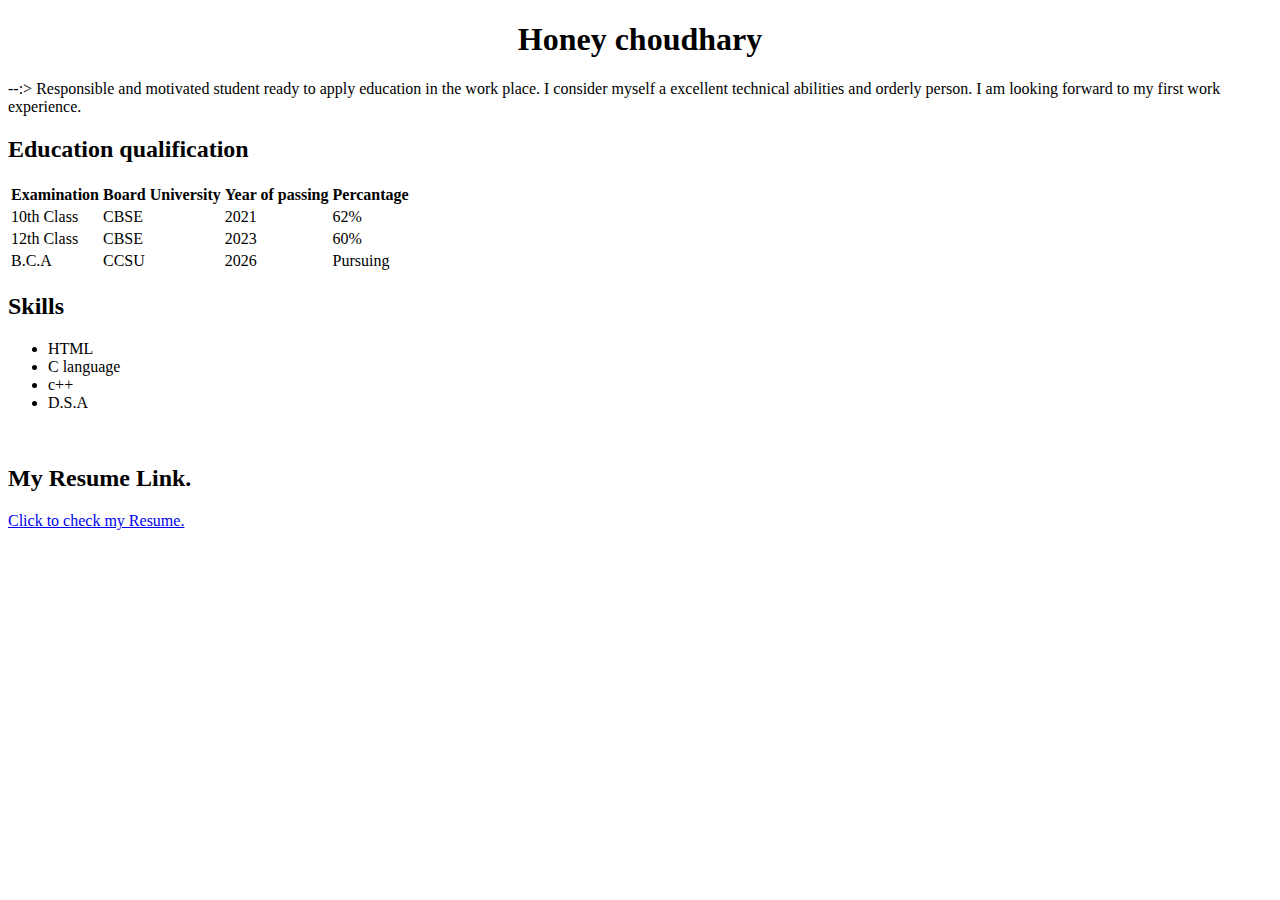
<file: index.html>
<!doctype html>
<html lang="en">
    <head>
        <meta charset="UTF-8">
        <meta name="viewport" content="width=device" "initial-scale=1.0"
    
    </head>
    <body>

        <h1 style="text-align: center;" >Honey choudhary </h1>
        <p>--:> Responsible and motivated student ready to apply education in the work place.
        I consider myself a excellent technical abilities and orderly person.  
         I am looking forward to my first work experience.</p>
         <h2> Education qualification</h2>
        <table>
            <tr>
                <th>Examination </th>
                <th> Board University </th>
                <th> Year of passing </th>
                <th> Percantage</th>
                </tr>
                <tr>
                    <td> 10th Class</td>
                    <td> CBSE</td>
                    <td>2021</td>
                    <td> 62%</td>
                </tr>
                <tr>
                    <td> 12th Class</td>
                    <td> CBSE</td>
                    <td> 2023</td>
                    <td> 60%</td>
                </tr>
                <tr>
                    <td> B.C.A</td>
                    <td> CCSU</td>
                    <td> 2026</td>
                    <td> Pursuing</td>
                </tr>
        </table>
        <h2> Skills </h2>
        <ul>
            <li> HTML</li>
            <li> C language</li>
            <li> c++</li>
            <li> D.S.A</li>
        </ul>
        <br>
        <h2> My Resume Link. </h2>
        <a href="https://drive.google.com/file/d/1bJieQzvv82hQNe1S4tNoyw8X4Ub4aTU-/view?usp=drivesdk"> Click to check my Resume. </a>
        
    </body>

    
    </html>
</file>
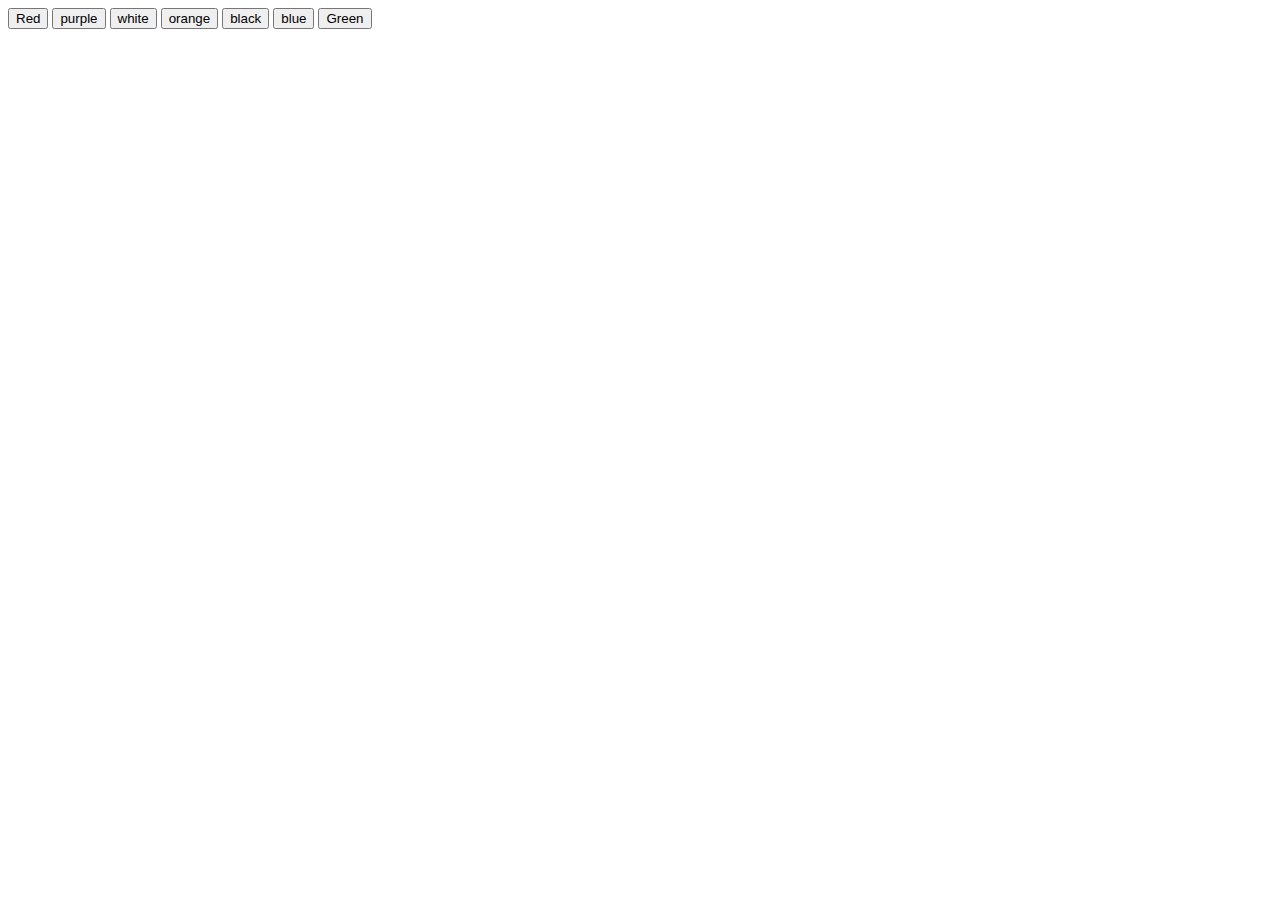
<file: background color change project/index.html>
<!DOCTYPE html>
<html>
    <head>
          <meta charset="UTF-8">
        <meta name="viewport" content="width=device" "initial-scale=1.0"
    </head>
    <body>
        <button onclick='changeTheColor("red")'> Red</button>
        <button onclick='changeTheColor("purple")'> purple</button>
        <button onclick='changeTheColor("white")'>white</button>
        <button onclick='changeTheColor("orange")'> orange</button>
        <button onclick='changeTheColor("black")'> black</button>
        <button onclick='changeTheColor("blue")'> blue</button>
        <button onclick='changeTheColor("green")'> Green</button>
        <script src="first.js"></script>
    </body>
        </html>
</file>
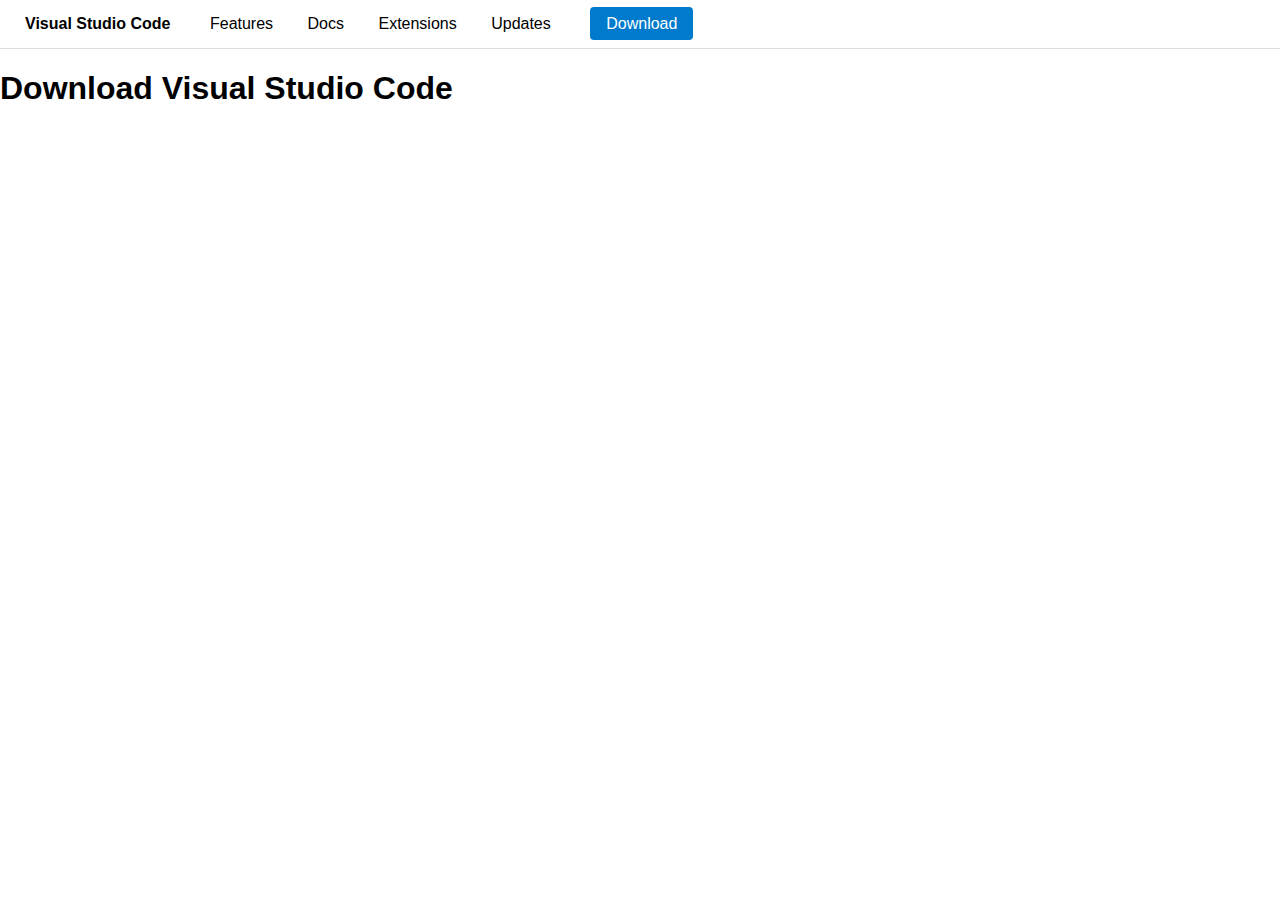
<file: navigation project/index.html>
<!doctype html>
<html lang="en">
	<head>
		<meta charset="utf-8" />
		<meta name="viewport" content="width=device-width, initial-scale=1" />
		<title>Visual Studio Code </title>
		<link rel="stylesheet" href="styles.css" />
	</head>
	<body>
		

		<header>
			<nav class="site-nav" aria-label="Main navigation">
				<div class="nav-left">
					
					<a href="#" class="logo" aria-label="Visual Studio Code home">
						
						
						<span class="brand">Visual Studio Code</span>
					</a>
				</div>

				
				<div class="nav-center">
					<ul class="nav-links">
						<li><a href="#">Features</a></li>
						<li><a href="#">Docs</a></li>
						<li><a href="#">Extensions</a></li>
						<li><a href="#">Updates</a></li>
					</ul>
				</div>

				<div class="nav-right">
					
					<a class="download-btn" href="#" role="button">Download</a>
				</div>
			</nav>
		</header>

		<main class="page-content">
			<section class="hero">
				<h1>Download Visual Studio Code</h1>
				
			
		</main>

		
	</body>
</html>
</file>
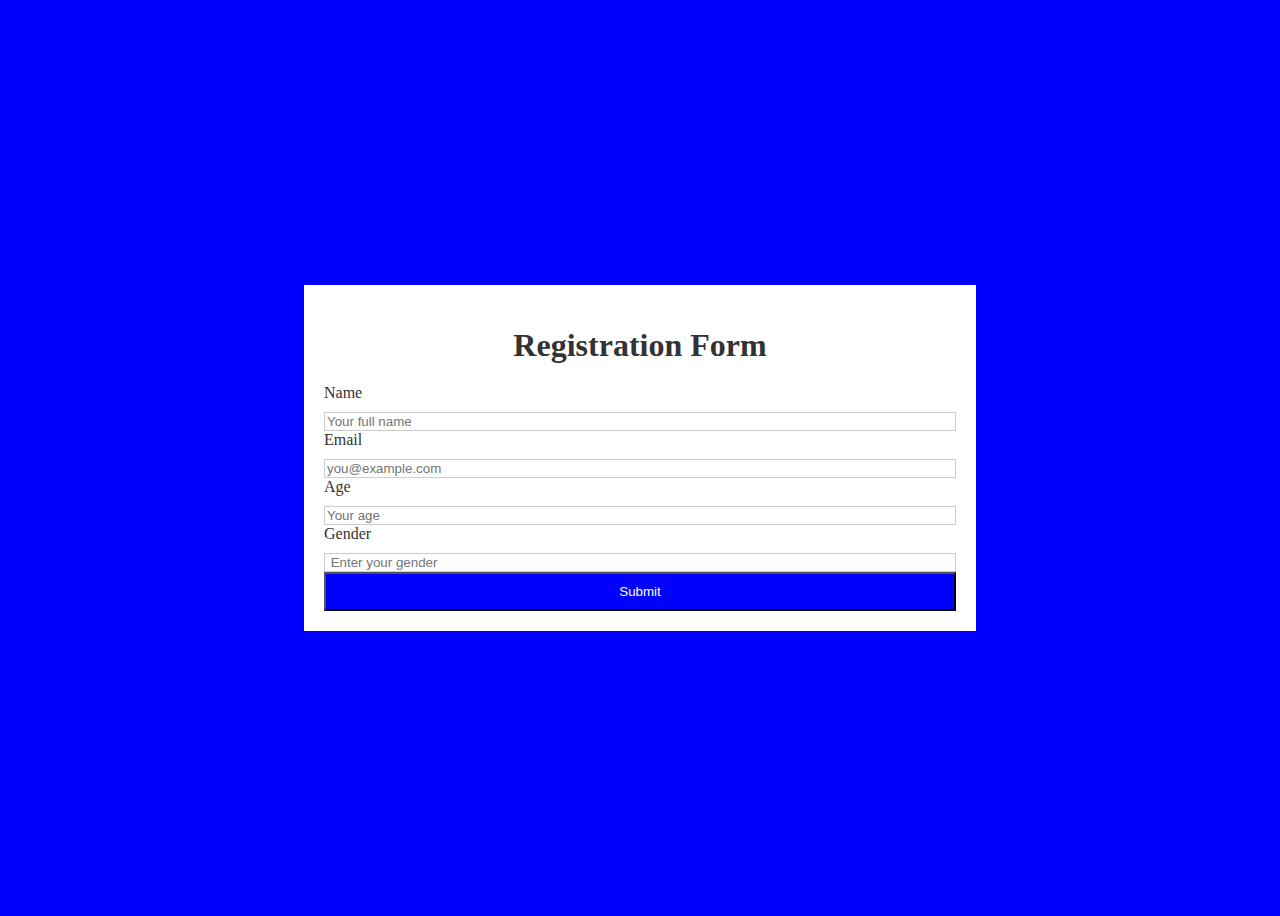
<file: registration form project/index.html>
<!doctype html>
<html lang="en">
<head>
  <meta charset="utf-8" />
  <meta name="viewport" content="width=device-width, initial-scale=1" />
  <title>Registration Form</title>
  <link rel="stylesheet" href="style.css">
</head>
<body>
  <div id="container">
    <h1>Registration Form</h1>
      <div class="inputcontainer">
        <label for="name">Name</label>
        <input type="text" id="name" placeholder="Your full name" />
      </div>

      <div class="inputcontainer">
        <label for="email">Email</label>
        <input type="email" id="email" required placeholder="you@example.com" />
        
      </div>

      <div class="inputcontainer">
        <label for="age">Age</label>
        <input type="number" id="age"  required placeholder="Your age" />
        
      </div>
<div class="inputcontainer">
        <label for="gender"> Gender</label>
        <input type="text" id="gender" placeholder=" Enter your gender"/>

        
</div>

        <button type="submit">Submit</button>
        
      </div>

  
</body>
</html>
</file>
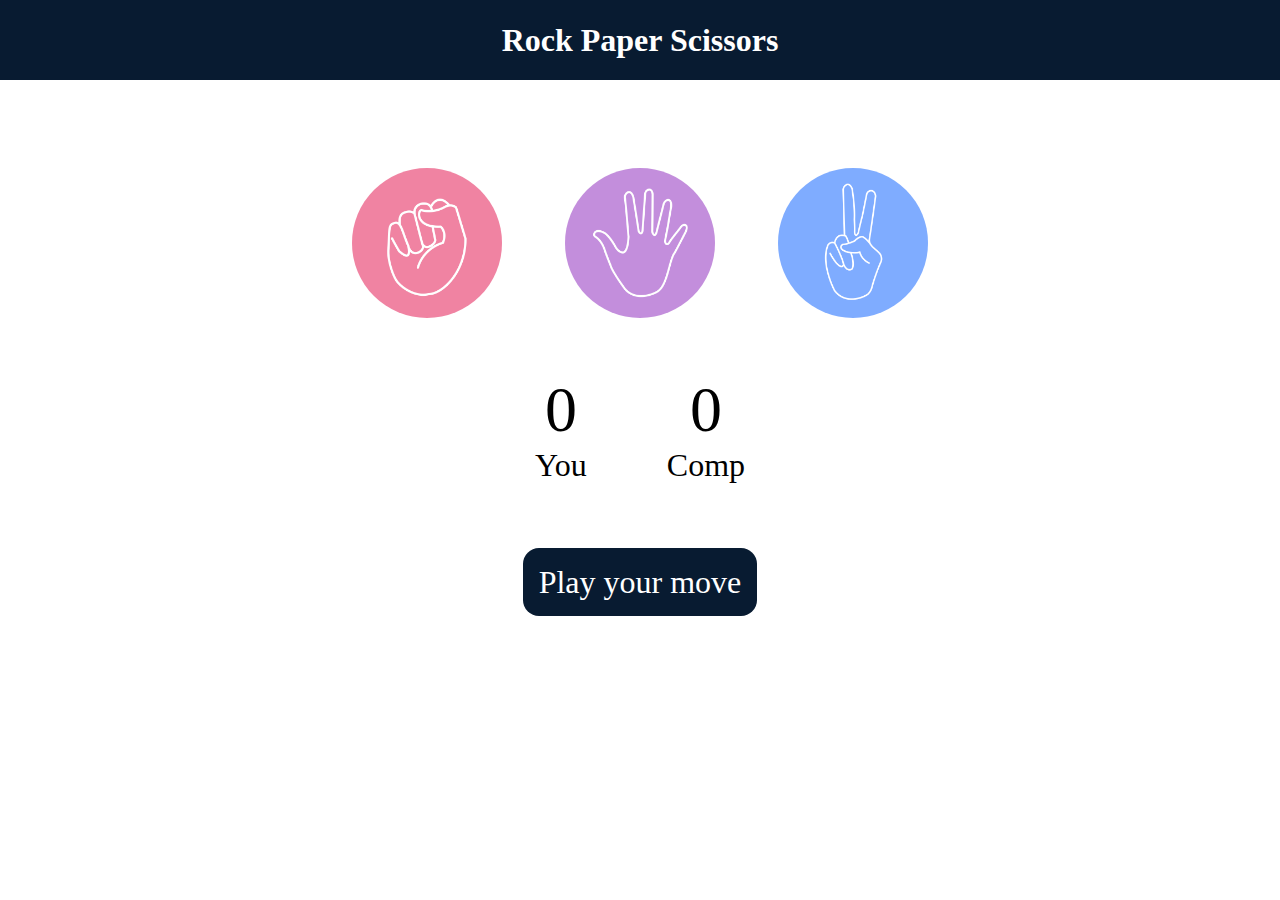
<file: Stone Paper Scisoor Game/index.html>
<!DOCTYPE html>
<html lang="en">
  <head>
    <meta charset="UTF-8" />
    <meta name="viewport" content="width=device-width, initial-scale=1.0" />
    <title>Rock Paper Scissors Game</title>
    <link rel="stylesheet" href="style.css" />
  </head>
  <body>
    <h1>Rock Paper Scissors</h1>
    <div class="choices">
      <div class="choice" id="rock">
        <img src="rock.png" />
      </div>
      <div class="choice" id="paper">
        <img src="paper.png" />
      </div>
      <div class="choice" id="scissors">
        <img src="scissors.png" />
      </div>
    </div>

    <div class="score-board">
      <div class="score">
        <p id="user-score">0</p>
        <p>You</p>
      </div>
      <div class="score">
        <p id="comp-score">0</p>
        <p>Comp</p>
      </div>
    </div>

    <div class="msg-container">
      <p id="msg">Play your move</p>
    </div>
    <script src="app.js"></script>
  </body>
</html>
</file>
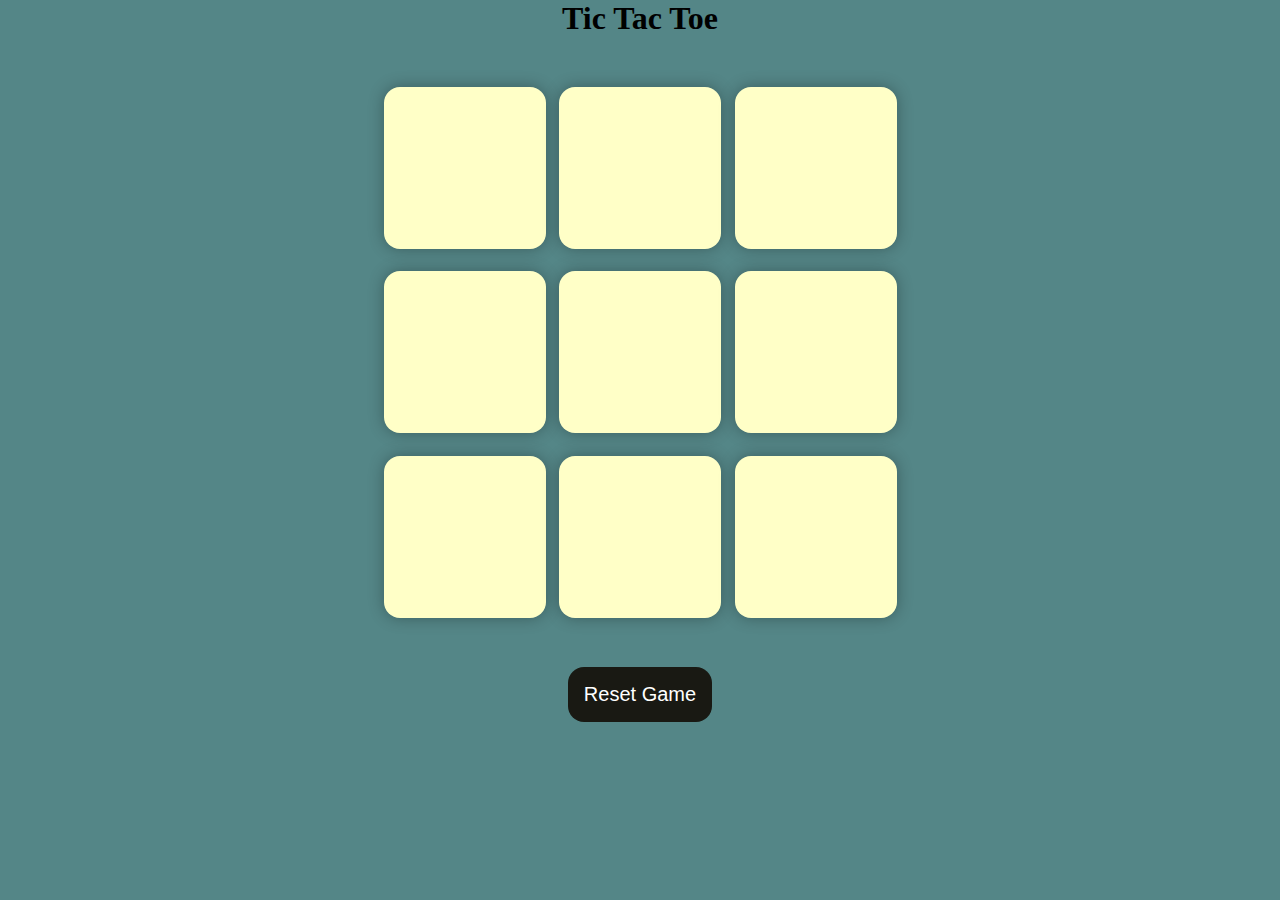
<file: Tic Tac Toe/index.html>
<!DOCTYPE html>
<html lang="en">
  <head>
    <meta charset="UTF-8" />
    <meta name="viewport" content="width=device-width, initial-scale=1.0" />
    <title>Tic-Tac-Toe Game</title>
    <link rel="stylesheet" href="style.css" />
  </head>
  <body>
    <div class="msg-container hide">
      <p id="msg">Winner</p>
      <button id="new-btn">New Game</button>
    </div>
    <main>
      <h1>Tic Tac Toe</h1>
      <div class="container">
        <div class="game">
          <button class="box"></button>
          <button class="box"></button>
          <button class="box"></button>
          <button class="box"></button>
          <button class="box"></button>
          <button class="box"></button>
          <button class="box"></button>
          <button class="box"></button>
          <button class="box"></button>
        </div>
      </div>
      <button id="reset-btn">Reset Game</button>
    </main>
    <script src="app.js"></script>
  </body>
</html>
</file>
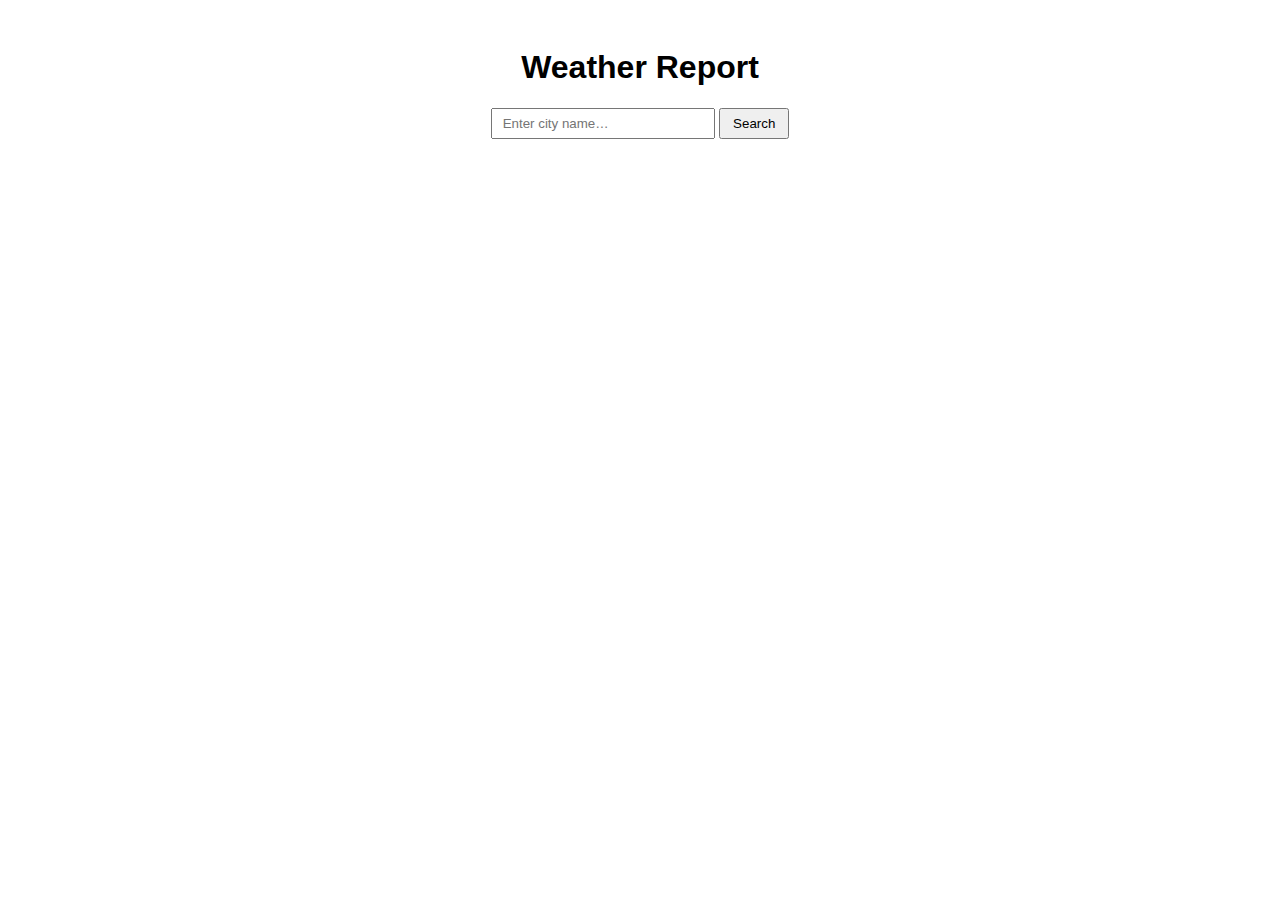
<file: weather project/index.html>
<!DOCTYPE html>
<html lang="en">
<head>
  <meta charset="UTF-8">
  <title>Weather Report</title>
  <link rel="stylesheet" href="style.css">
</head>
<body>
  <h1>Weather Report</h1>
  <input id="city" placeholder="Enter city name…" >
  <button id="search">Search</button>
  <div id="result"></div>

  <script src="first.js"></script>
</body>
</html>
</file>
<file: navigation project/styles.css>
body {
  margin: 0;
  font-family: Arial;
}


.site-nav {
  background-color: white;
  padding: 15px;
  border-bottom: 1px solid #ddd;
}


.nav-left, .nav-center, .nav-right {
  display: inline-block;
  margin: 0 10px;
}


.logo {
  text-decoration: none;
  color: black;
}

.brand {
  font-weight: bold;
}


.nav-links {
  list-style: none;
  padding: 0;
  margin: 0;
  display: inline-block;
}

.nav-links li {
  display: inline-block;
  margin: 0 10px;
}

.nav-links a {
  text-decoration: none;
  color: black;
  padding: 5px;
}


.download-btn {
  background-color: #007ACC;
  color: white;
  padding: 8px 16px;
  text-decoration: none;
  border-radius: 4px;
}
</file>
<file: registration form project/style.css>
body{
    height: 100vh;
    background-color: blue;
    display: flex;
    justify-content: center;
    align-items: center;
}
h1{
    text-align: center;
    margin-bottom: 20px;
}
#container{
    width: 50%;
    background-color: white;
    color: #333;
    display: flex;
    flex-direction: column;
    padding:20px 20px
    ;

}
.inputcontainer{
    display: flex;
    flex-direction: column;
    gap: 10px;

}
input{
    
    border: 1px solid #ccc;
}
button{
    padding: 10px;
    background-color: blue;
    color: white;
}
</file>
<file: Stone Paper Scisoor Game/style.css>
* {
  margin: 0;
  padding: 0;
  text-align: center;
}

h1 {
  background-color: #081b31;
  color: #fff;
  height: 5rem;
  line-height: 5rem;
}

.choice {
  height: 165px;
  width: 165px;
  border-radius: 50%;
  display: flex;
  justify-content: center;
  align-items: center;
}

.choice:hover {
  cursor: pointer;
  background-color: #081b31;
}

img {
  height: 150px;
  width: 150px;
  object-fit: cover;
  border-radius: 50%;
}

.choices {
  display: flex;
  justify-content: center;
  align-items: center;
  gap: 3rem;
  margin-top: 5rem;
}

.score-board {
  display: flex;
  justify-content: center;
  align-items: center;
  font-size: 2rem;
  margin-top: 3rem;
  gap: 5rem;
}

#user-score,
#comp-score {
  font-size: 4rem;
}

.msg-container {
  margin-top: 5rem;
}

#msg {
  background-color: #081b31;
  color: #fff;
  font-size: 2rem;
  display: inline;
  padding: 1rem;
  border-radius: 1rem;
}
</file>
<file: Tic Tac Toe/style.css>
* {
  margin: 0;
  padding: 0;
}

body {
  background-color: #548687;
  text-align: center;
}

.container {
  height: 70vh;
  display: flex;

  justify-content: center;
  align-items: center;
}

.game {
  height: 60vmin;
  width: 60vmin;
  display: flex;
  flex-wrap: wrap;
  justify-content: center;
  align-items: center;
  gap: 1.5vmin;
}

.box {
  height: 18vmin;
  width: 18vmin;
  border-radius: 1rem;
  border: none;
  box-shadow: 0 0 1rem rgba(0, 0, 0, 0.3);
  font-size: 8vmin;
  color: #b0413e;
  background-color: #ffffc7;
}

#reset-btn {
  padding: 1rem;
  font-size: 1.25rem;
  background-color: #191913;
  color: #fff;
  border-radius: 1rem;
  border: none;
}

#new-btn {
  padding: 1rem;
  font-size: 1.25rem;
  background-color: #191913;
  color: #fff;
  border-radius: 1rem;
  border: none;
}

#msg {
  color: #ffffc7;
  font-size: 5vmin;
}

.msg-container {
  height: 100vmin;
  display: flex;
  justify-content: center;
  align-items: center;
  flex-direction: column;
  gap: 4rem;
}

.hide {
  display: none;
}
</file>
<file: weather project/style.css>
body {font-family:Arial; text-align:center; padding:20px;}
input {padding:6px 10px; width:200px;}
button {padding:6px 12px;}
#result {margin-top:20px; font-size:1.2em;}
</file>
